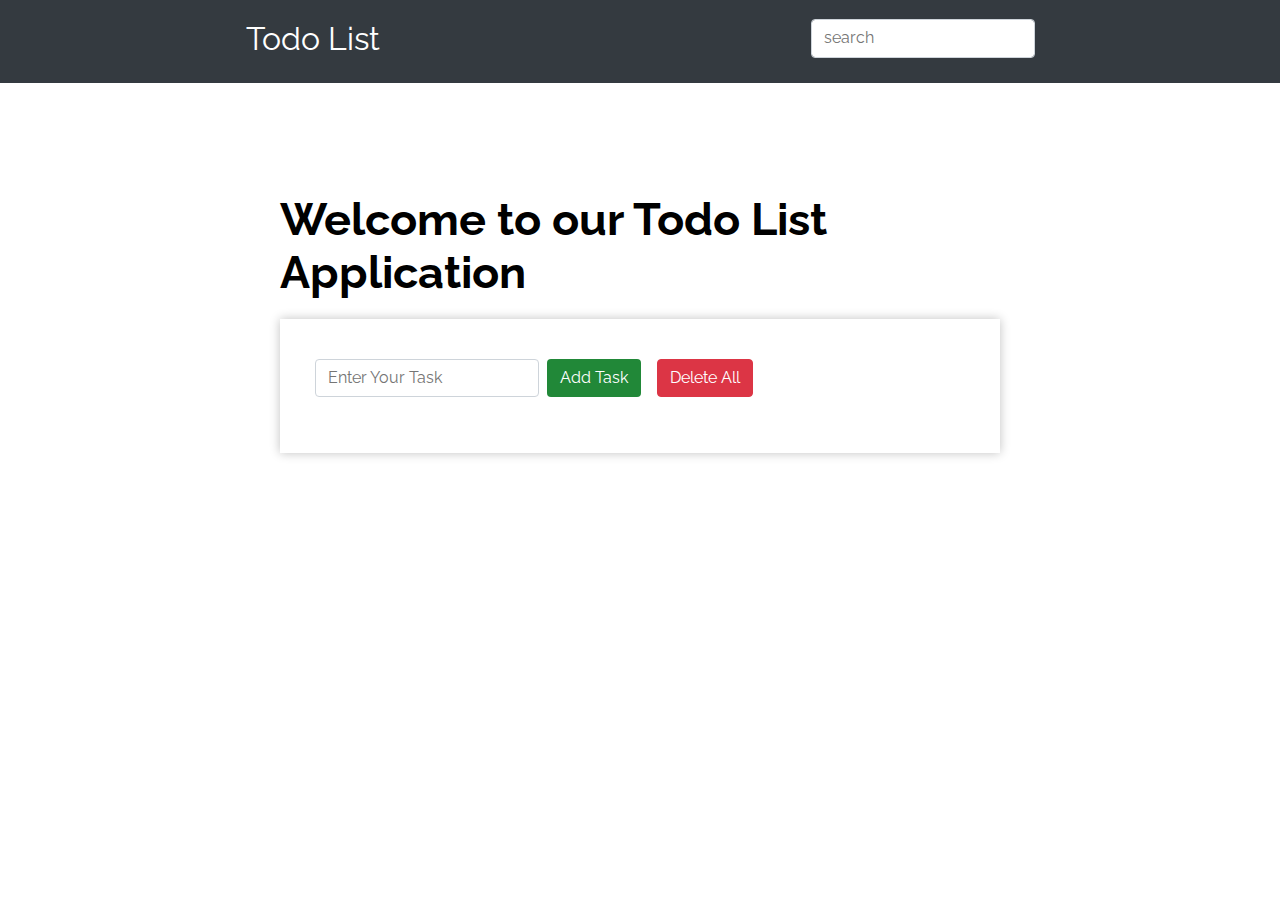
<file: task3/index.html>
<!DOCTYPE html>
<html lang="en">
<head>
    <meta charset="UTF-8">
    <meta http-equiv="X-UA-Compatible" content="IE=edge">
    <meta name="viewport" content="width=device-width, initial-scale=1.0">
    <title>To-Do List</title>
    <link rel="stylesheet" href="style.css">
    <link href="https://fonts.googleapis.com/css2?family=Prosto+One&display=swap" rel="stylesheet">
</head>
<body>
    <header class="bg-dark mb-3">
       <div class="container">
            <div class="row">
                <div class="col-sm-12">
                    <nav class="navbar justify-content-between">
                        <a class="navbar-brand">Todo List</a>
                        <form class="form-inline">
                            <input type="search" class="form-control mr-sm-2" placeholder="search" id="searchtextbox">
                        </form>
                    </nav>
                </div>
            </div>
       </div>
    </header>
    <section class="todo-outer">
        <div class="container">
            <div class="row justify-content-md-center">
                <div class="col-sm-12 col-md-8">
                    <h1>Welcome to our Todo List Application</h1>
                    <div class="todo-inner">
                        <div class="form-row">
                            <div class="col-8 mr-sm-2">
                                <input type="text" class="form-control" placeholder="Enter Your Task" id="addtaskinput">
                                <input type="hidden" id="saveindex" value="0">
                            </div>
                            <button class="btn btn-success mr-sm-2" id="addtaskbtn">Add Task</button>
                            <button class="btn btn-success mr-sm-2" id="savetaskbtn" style="display:none;" >Save Task</button>
                            <button class="btn btn-danger" id="deleteallbtn">Delete All</button>
                        </div>
                        <div class="to-do-output">
                            <table class="table table-striped mt-3 mb-0" id="addedtasklist">
                                <!-- <tbody>
                                     <td>
                                            <button type="button"  class="text-success" id="0">
                                                <i class="fa fa-check-square-o"></i>Completed
                                            </button>
                                        </td>
                                </tbody> -->
                            </table>
                        </div>
                    </div>
                </div>
            </div>
        </div>
    </section>
    <script src="script.js"></script>
</body>
</html>
</file>
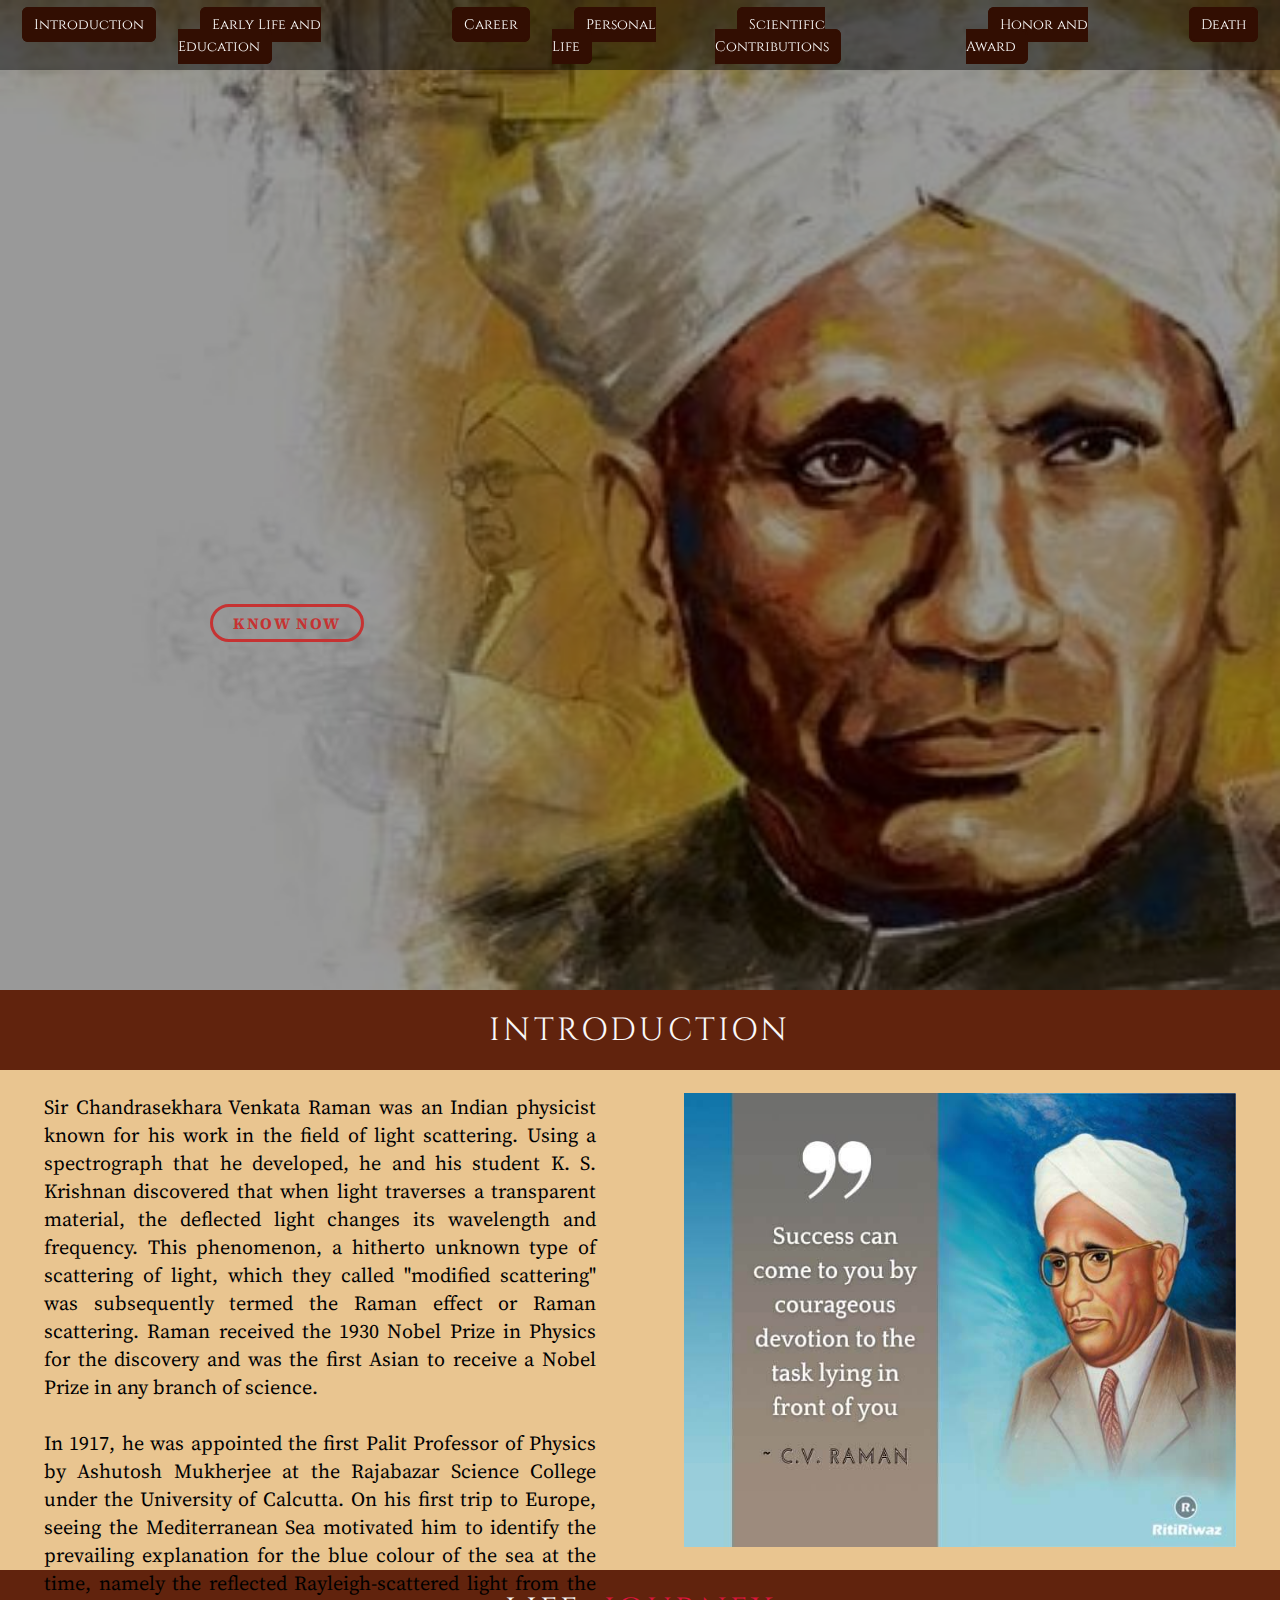
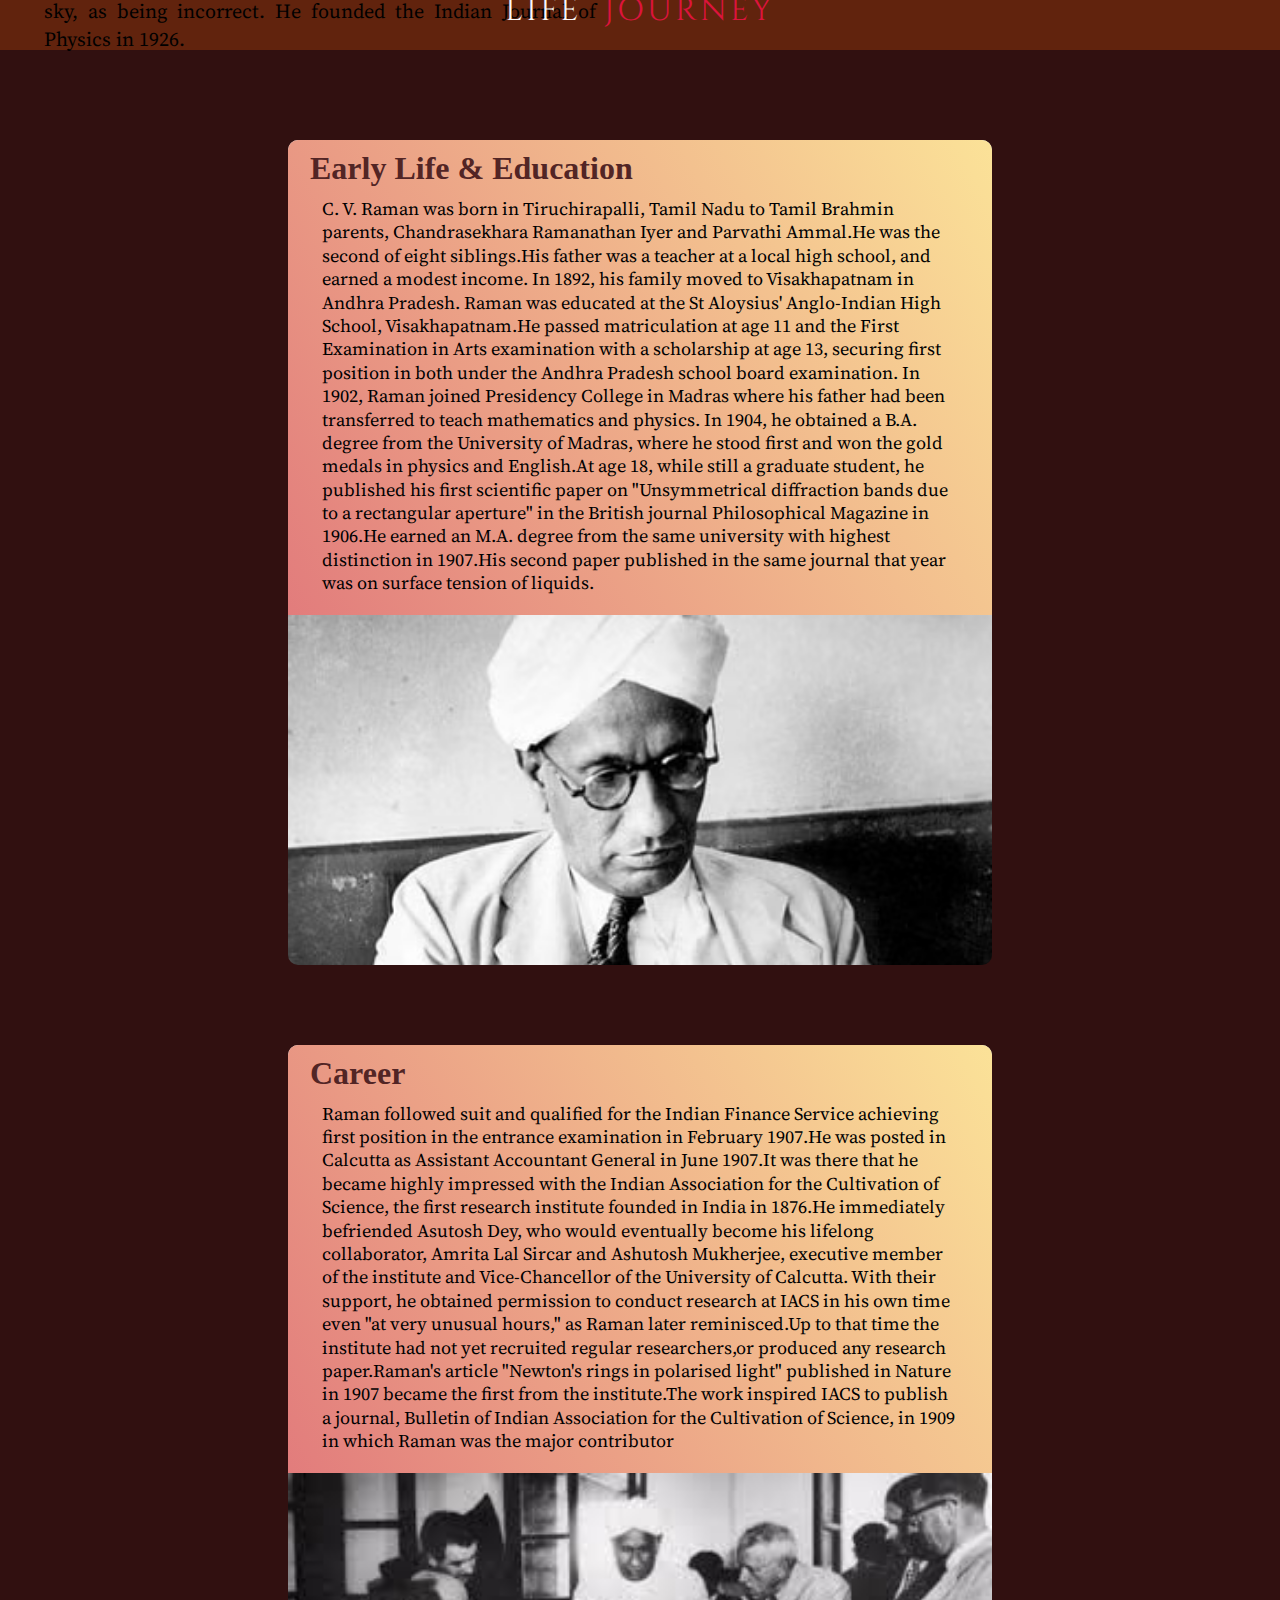
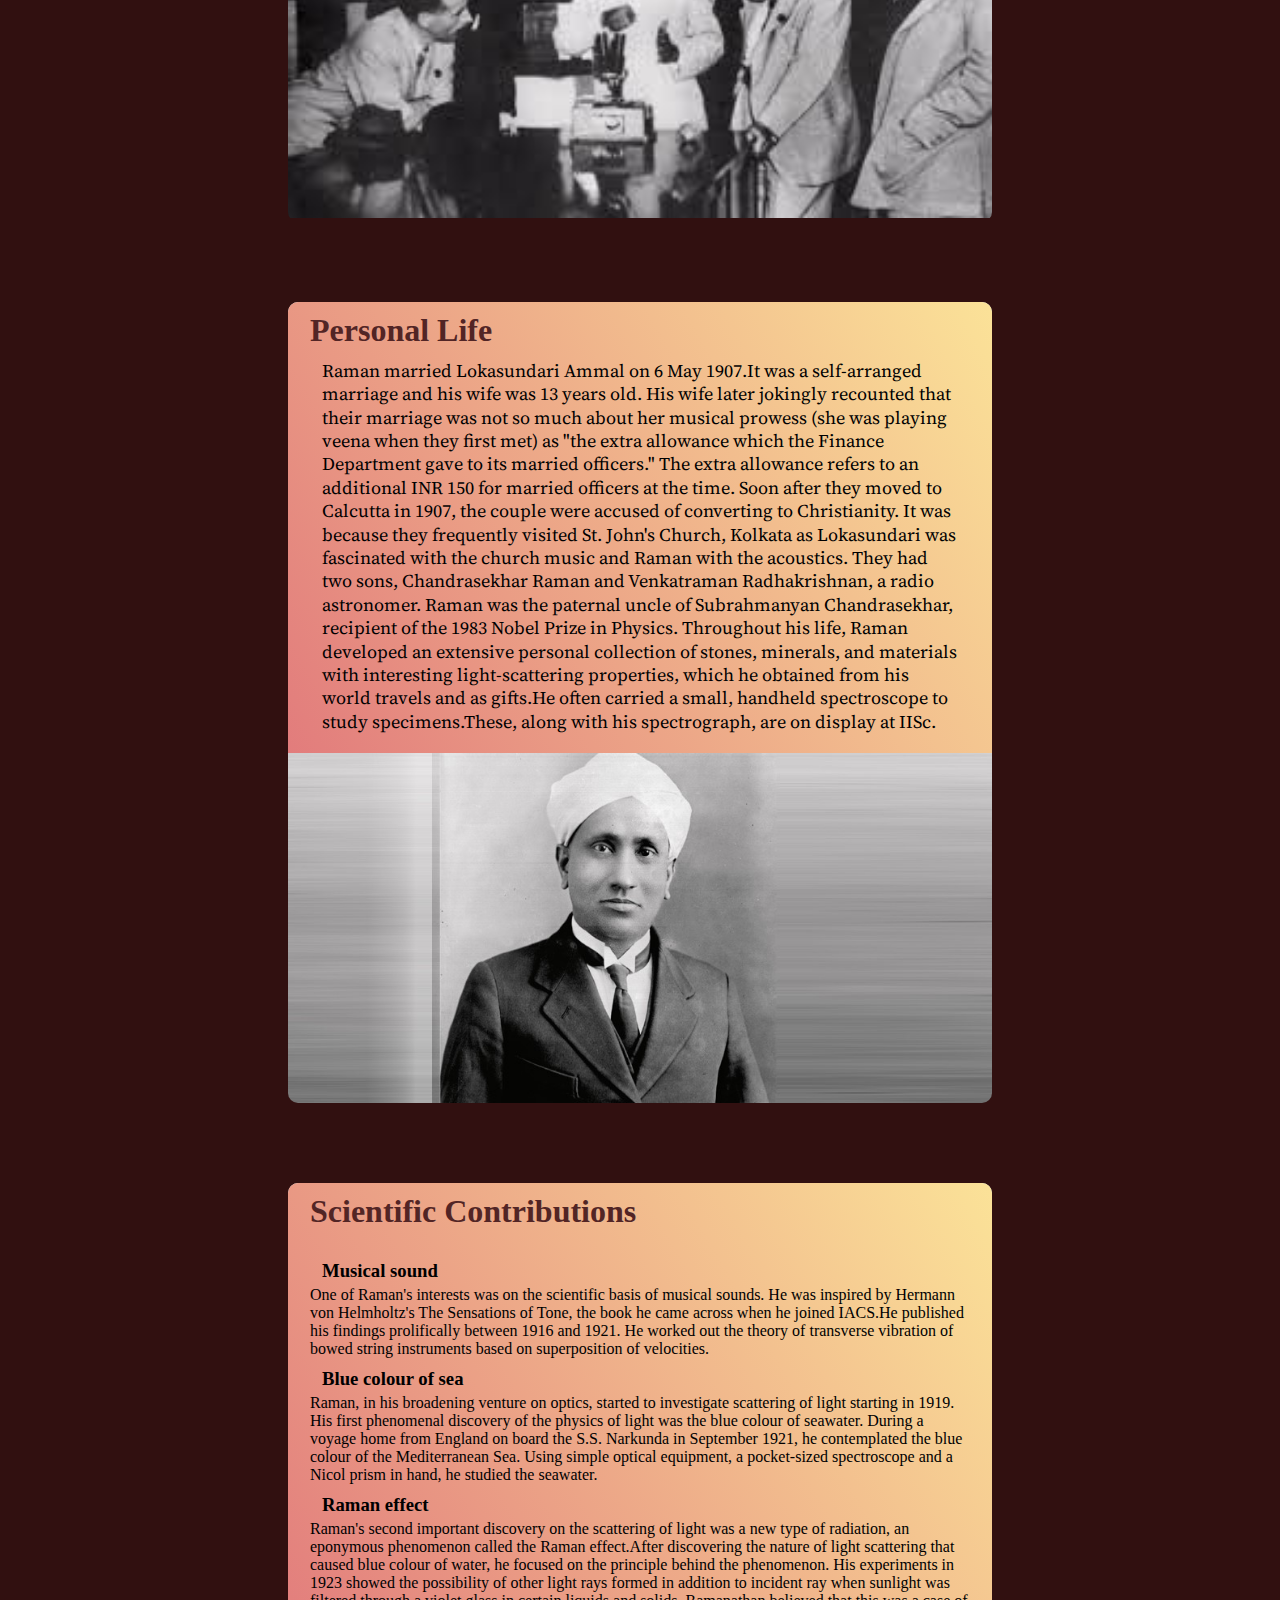
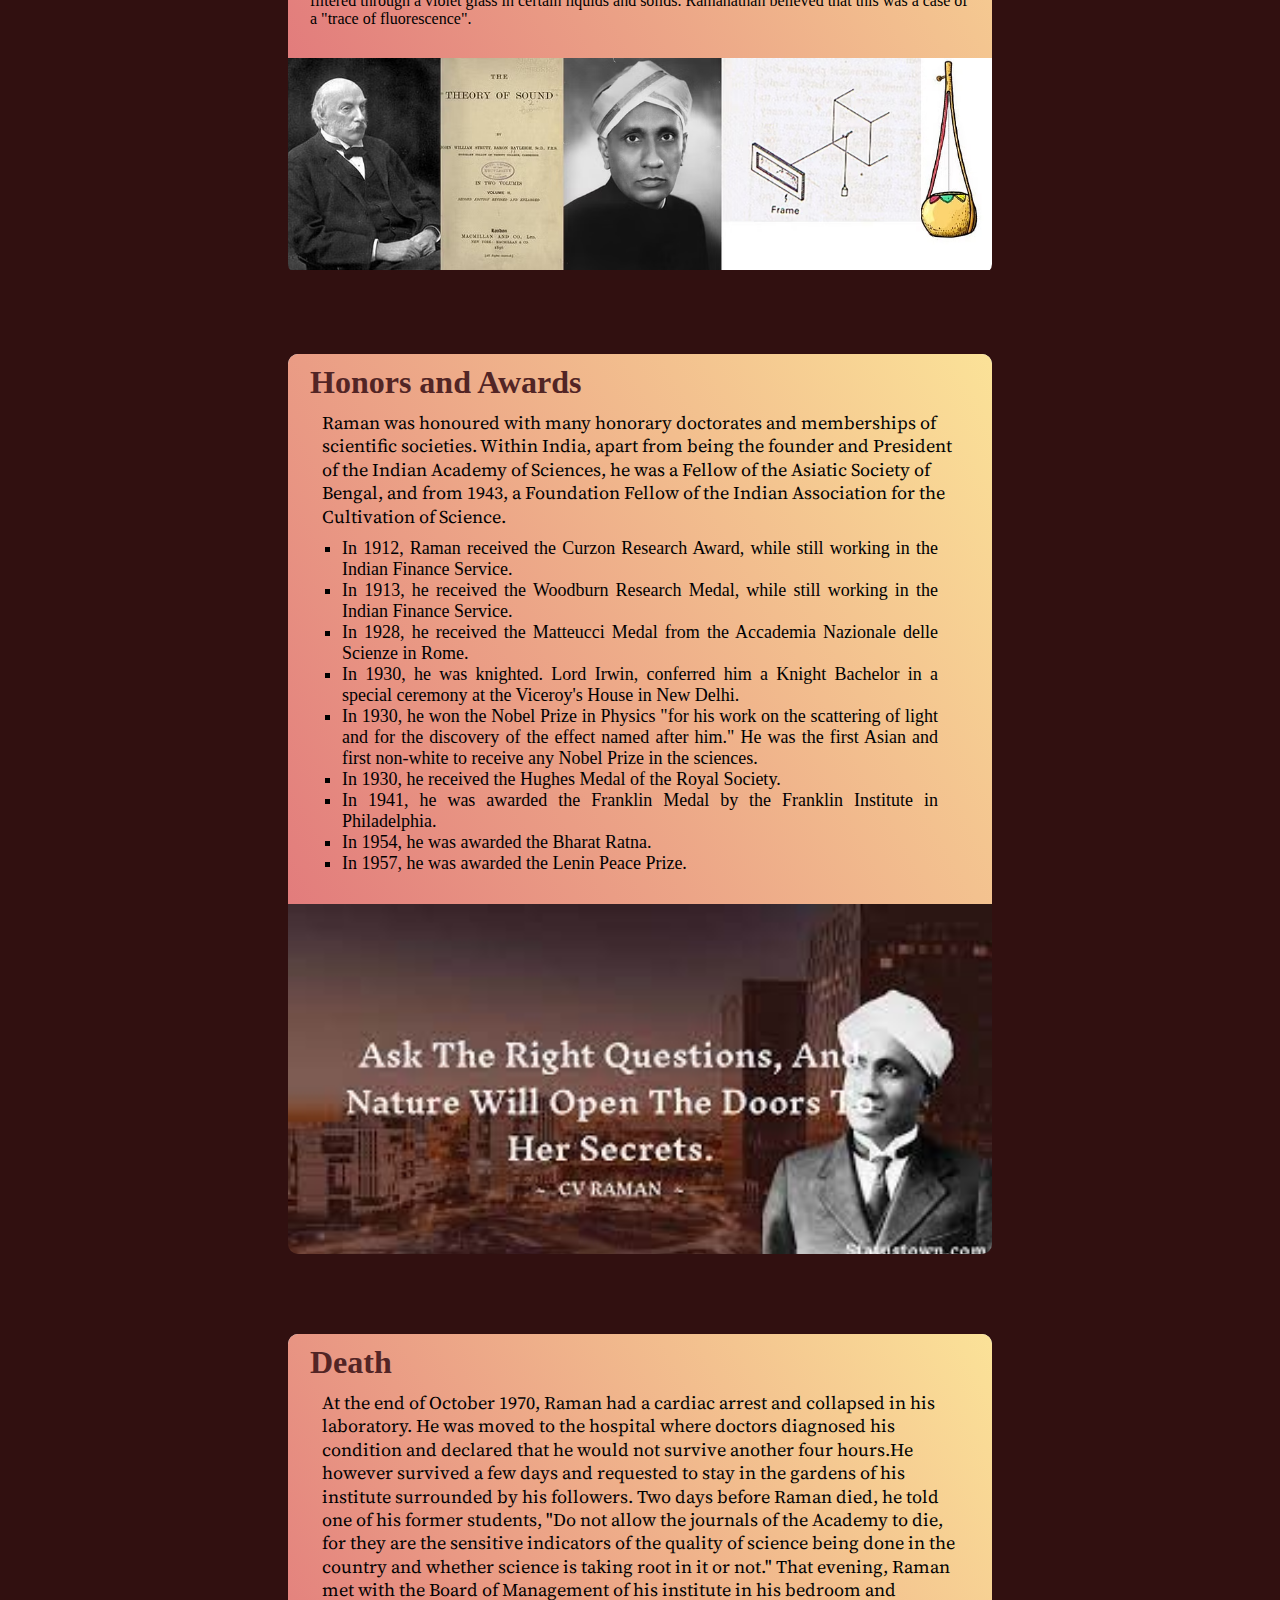
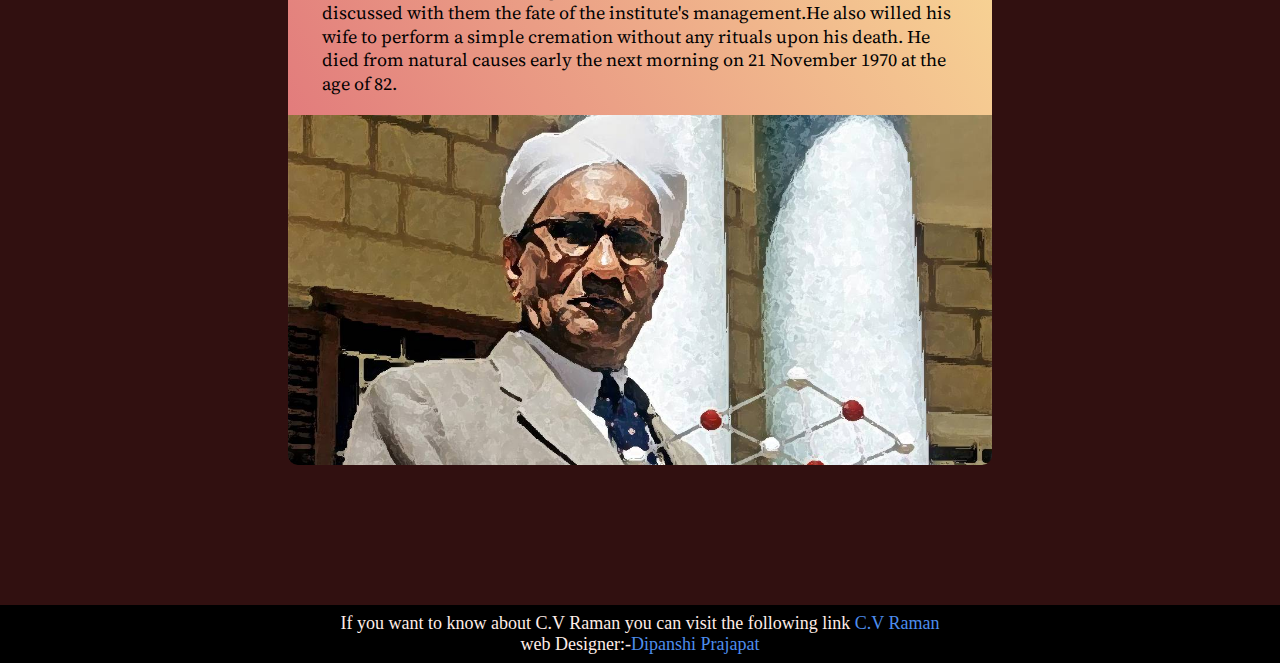
<file: task2/tributePage.html>
<!DOCTYPE html>
<html lang="en">

<head>
    <meta charset="UTF-8">
    <meta http-equiv="X-UA-Compatible" content="IE=edge">
    <meta name="viewport" content="width=device-width, initial-scale=1.0">
    <title>Tribute Page</title>
    <link rel="stylesheet" href="style.css">
    <link href="https://fonts.googleapis.com/css2?family=Source+Serif+Pro&display=swap" rel="stylesheet">
    <link href="https://fonts.googleapis.com/css2?family=Cinzel&display=swap" rel="stylesheet">
</head>

<body>
    <nav id="navbar">
        <ul>
            <li class="item"><a href="#intro">Introduction</a></li>
            <li class="item"><a href="#early-life">Early Life and Education</a></li>
            <li class="item"><a href="#career">Career</a></li>
            <li class="item"><a href="#personal-life">Personal Life</a></li>
            <li class="item"><a href="#scientific-contri">Scientific Contributions</a></li>
            <li class="item"><a href="#honor-awards">Honor and Award</a></li>
            <li class="item"><a href="#death">Death</a></li>
        </ul>
    </nav>
    <section id="hero">
        <div class="hero container">
            <div>
                <p class="second trans">Nobel Laurete <span></span> </p>
                <h1 class="trans">Chandrasekhara Venkata Raman <span></span> </h1>
                <p id="first" class="trans">(7 November 1888 - 21 November 1970) <span></span> </p>
                <a href="#intro" type="button" class="cta">Know Now</a>
            </div>
        </div>
    </section>
    <section id="intro">
        <div class="heading journey-title">
            Introduction
        </div>
        <div class="content" style="float: left;">
            Sir Chandrasekhara Venkata Raman was an Indian physicist known for his work in the field of light
            scattering. Using a spectrograph that he developed, he and his student K. S. Krishnan discovered that when
            light traverses a transparent material, the deflected light changes its wavelength and frequency. This
            phenomenon, a hitherto unknown type of scattering of light, which they called "modified scattering" was
            subsequently termed the Raman effect or Raman scattering. Raman received the 1930 Nobel Prize in Physics for
            the discovery and was the first Asian to receive a Nobel Prize in any branch of science.
            <br> <br> In 1917, he was appointed the first Palit Professor of Physics by Ashutosh Mukherjee at the
            Rajabazar Science College under the University of Calcutta. On his first trip to Europe, seeing the
            Mediterranean Sea motivated him to identify the prevailing explanation for the blue colour of the sea at the
            time, namely the reflected Rayleigh-scattered light from the sky, as being incorrect. He founded the Indian
            Journal of Physics in 1926.
        </div>
        <div class="content" style="float: right;">
            <img src="quote2.jpg" alt="">
        </div>
    </section>
    <section id="journey">
        <div class="journey">
            <div class="journey-header">
                <h1 class="journey-title heading">
                    Life &nbsp;<span> Journey</span>
                </h1>
            </div>
            <div class="all-items">
                <div class="items" id="early-life">
                    <div class="journey-info">
                        <h1>Early Life & Education</h1>
                        <p>
                            C. V. Raman was born in Tiruchirapalli, Tamil Nadu to Tamil Brahmin parents, Chandrasekhara
                            Ramanathan Iyer and Parvathi Ammal.He was the second of eight siblings.His father was a
                            teacher at a local high school, and earned a modest income. In 1892, his family moved to
                            Visakhapatnam in Andhra Pradesh.
                            Raman was educated at the St Aloysius' Anglo-Indian High School, Visakhapatnam.He passed
                            matriculation at age 11 and the First Examination in Arts examination with a scholarship at
                            age 13, securing first position in both under the Andhra Pradesh school board examination.
                            In 1902, Raman joined Presidency College in Madras where his father had been transferred to
                            teach mathematics and physics. In 1904, he obtained a B.A. degree from the University of
                            Madras, where he stood first and won the gold medals in physics and English.At age 18, while
                            still a graduate student, he published his first scientific paper on "Unsymmetrical
                            diffraction bands due to a rectangular aperture" in the British journal Philosophical
                            Magazine in 1906.He earned an M.A. degree from the same university with highest distinction
                            in 1907.His second paper published in the same journal that year was on surface tension of
                            liquids.
                        </p>
                    </div>
                    <div class="journey-img">
                        <img src="image3.avif" alt="image not found">
                    </div>
                </div>
                <div class="items">
                    <div class="journey-info" id="career">
                        <h1>Career</h1>
                        <p>
                            Raman followed suit and qualified for the Indian Finance Service achieving first position in
                            the entrance examination in February 1907.He was posted in Calcutta as Assistant Accountant
                            General in June 1907.It was there that he became highly impressed with the Indian
                            Association for the Cultivation of Science, the first research institute founded in India in
                            1876.He immediately befriended Asutosh Dey, who would eventually become his lifelong
                            collaborator, Amrita Lal Sircar and Ashutosh Mukherjee, executive member of the institute
                            and Vice-Chancellor of the University of Calcutta. With their support, he obtained
                            permission to conduct research at IACS in his own time even "at very unusual hours," as
                            Raman later reminisced.Up to that time the institute had not yet recruited regular
                            researchers,or produced any research paper.Raman's article "Newton's rings in polarised
                            light" published in Nature in 1907 became the first from the institute.The work inspired
                            IACS to publish a journal, Bulletin of Indian Association for the Cultivation of Science, in
                            1909 in which Raman was the major contributor
                        </p>
                    </div>
                    <div class="journey-img">
                        <img src="img5.jpeg" alt="image not found">
                    </div>
                </div>
                <div class="items">
                    <div class="journey-info" id="personal-life">
                        <h1>Personal Life</h1>
                        <p>
                            Raman married Lokasundari Ammal on 6 May 1907.It was a self-arranged
                            marriage and his wife was 13 years old. His wife later jokingly recounted that their
                            marriage was not so much about her musical prowess (she was playing veena when they first
                            met) as "the extra allowance which the Finance Department gave to its married officers."
                            The extra allowance refers to an additional INR 150 for married officers at the time.
                            Soon after they moved to Calcutta in 1907, the couple were accused of converting to
                            Christianity. It was because they frequently visited St. John's Church, Kolkata as
                            Lokasundari was fascinated with the church music and Raman with the acoustics.

                            They had two sons, Chandrasekhar Raman and Venkatraman Radhakrishnan, a radio astronomer.
                            Raman was the paternal uncle of Subrahmanyan Chandrasekhar, recipient of the 1983 Nobel
                            Prize in Physics.

                            Throughout his life, Raman developed an extensive personal collection of stones, minerals,
                            and materials with interesting light-scattering properties, which he obtained from his world
                            travels and as gifts.He often carried a small, handheld spectroscope to study
                            specimens.These, along with his spectrograph, are on display at IISc.
                        </p>
                    </div>
                    <div class="journey-img">
                        <img src="img3.jpg" alt="image not found">
                    </div>
                </div>
                <div class="items">
                    <div class="journey-info" id="scientific-contri">
                        <h1>Scientific Contributions</h1>
                        <p>
                        <h3 class="sc">Musical sound</h3>
                        One of Raman's interests was on the scientific basis of musical sounds. He was inspired by
                        Hermann von Helmholtz's The Sensations of Tone, the book he came across when he joined IACS.He
                        published his findings prolifically between 1916 and 1921. He worked out the theory of
                        transverse vibration of bowed string instruments based on superposition of velocities.
                        <h3 class="sc">Blue colour of sea</h3>
                        Raman, in his broadening venture on optics, started to investigate scattering of light starting
                        in 1919. His first phenomenal discovery of the physics of light was the blue colour of seawater.
                        During a voyage home from England on board the S.S. Narkunda in September 1921, he contemplated
                        the blue colour of the Mediterranean Sea. Using simple optical equipment, a pocket-sized
                        spectroscope and a Nicol prism in hand, he studied the seawater.
                        <h3 class="sc">Raman effect</h3>
                        Raman's second important discovery on the scattering of light was a new type of radiation, an
                        eponymous phenomenon called the Raman effect.After discovering the nature of light scattering
                        that caused blue colour of water, he focused on the principle behind the phenomenon. His
                        experiments in 1923 showed the possibility of other light rays formed in addition to incident
                        ray when sunlight was filtered through a violet glass in certain liquids and solids. Ramanathan
                        believed that this was a case of a "trace of fluorescence".
                        </p>
                    </div>
                    <div class="journey-img">
                        <img src="img4.avif" alt="image not found">
                    </div>
                </div>
                <div class="items">
                    <div class="journey-info" id="honor-awards">
                        <h1>Honors and Awards</h1>
                        <p>
                            Raman was honoured with many honorary doctorates and memberships of scientific societies.
                            Within India, apart from being the founder and President of the Indian Academy of Sciences,
                            he was a Fellow of the Asiatic Society of Bengal, and from 1943, a Foundation Fellow of the
                            Indian Association for the Cultivation of Science.
                        <ul id="Awardlist">
                            <li>In 1912, Raman received the Curzon Research Award, while still working in the Indian
                                Finance Service.
                            </li>
                            <li>In 1913, he received the Woodburn Research Medal, while still working in the Indian
                                Finance Service.</li>

                            <li>In 1928, he received the Matteucci Medal from the Accademia Nazionale delle Scienze in
                                Rome.</li>
                            <li>In 1930, he was knighted. Lord Irwin, conferred him a Knight Bachelor in a special
                                ceremony at the Viceroy's House in New Delhi.</li>
                            <li>In 1930, he won the Nobel Prize in Physics "for his work on the scattering of light and
                                for
                                the discovery of the effect named after him." He was the first Asian and first non-white
                                to receive any Nobel Prize in the sciences. </li>
                            <li>In 1930, he received the Hughes Medal of the Royal Society.</li>
                            <li>In 1941, he was awarded the Franklin Medal by the Franklin Institute in Philadelphia.
                            </li>
                            <li>In 1954, he was awarded the Bharat Ratna.</li>
                            <li>In 1957, he was awarded the Lenin Peace Prize.</li>
                        </ul>
                        </p>
                    </div>
                    <div class="journey-img">
                        <img src="img6.jpeg" alt="image not found">
                    </div>
                </div>
            </div>
            <div class="items">
                <div class="journey-info" id="death">
                    <h1>Death</h1>
                    <p>
                        At the end of October 1970, Raman had a cardiac arrest and collapsed in his laboratory. He was
                        moved to the hospital where doctors diagnosed his condition and declared that he would not
                        survive another four hours.He however survived a few days and requested to stay in the
                        gardens of his institute surrounded by his followers.

                        Two days before Raman died, he told one of his former students, "Do not allow the journals of
                        the Academy to die, for they are the sensitive indicators of the quality of science being done
                        in the country and whether science is taking root in it or not." That evening, Raman met
                        with the Board of Management of his institute in his bedroom and discussed with them the fate of
                        the institute's management.He also willed his wife to perform a simple cremation without
                        any rituals upon his death. He died from natural causes early the next morning on 21 November
                        1970 at the age of 82.
                    </p>
                </div>
                <div class="journey-img">
                    <img src="cv-raman.jpg" alt="image not found">
                </div>
            </div>
        </div>
        </div>
    </section>
    <footer>
        <div id="footer">
            <p>If you want to know about C.V Raman you can visit the following link
            <a class="tag" href="https://en.wikipedia.org/wiki/C._V._Raman"> C.V Raman</a></p>
            <p> web Designer:-<a class="tag" href="https://www.linkedin.com/in/dipanshi-prajapat-83523a211/">Dipanshi Prajapat</a></p>
        </div>
    </footer>
</body>

</html>
</file>
<file: task3/style.css>
@import url('https://fonts.googleapis.com/css2?family=Prosto+One&family=Raleway&display=swap');
*{
    margin: 0;
    padding: 0;
    box-sizing: border-box;
    font-family: 'Raleway', sans-serif;
}
.bg-dark{
    background-color: #343a40;
    display: block;
    height: 78px;
}
.mb-3{
    margin-bottom: 5rem;
    height: 83px;
}
div{
    display: block;
}
.container{
    width: 100%;
    padding-right: 15px;
    padding-left: 15px;
    margin-right: auto;
    margin-left: auto;
    height: 100%;
}
.navbar-brand{
    color: white;
    display: inline-block;
    padding: 0.3125rem auto;
    /* margin-right: 1rem; */
    font-size: 2rem;
}
.col-sm-12{
    position: relative;
    width: 100%;
    min-height: 1px;
    padding-right: 15px;
    padding-left: 15px;
}
.navbar{
    display: flex;
    flex-direction: row;
    align-items: center;
    height: 76px;
    padding: 0.5rem 0;
    justify-content: space-around;
}
.justify-content-between{
    padding: 12px auto;
    justify-content: space-around;
    display: flex;
}
.form-inline{
    display: flex;
    height: 39px;
}
.form-control {
    display: block;
    width: 100%;
    padding: 0.375rem 0.75rem;
    font-size: 1rem;
    line-height: 1.5;
    color: #495057;
    background-color: #fff;
    background-clip: padding-box;
    border: 1px solid #ced4da;
    border-radius: 0.25rem;
    transition: border-color .15s ease-in-out,box-shadow .15s ease-in-out;
}
.todo-outer{
    width: 100%;
    float: left;
    padding: 30px 250px;
}
.todo-outer h1{
    font-size: 45px;
    margin-bottom: 20px;
}
.todo-inner{
    width: 100%;
    float: left;
    padding: 40px;
    box-shadow: 0px 0px 10px #c1c1c1;
    background: white;
}
.form-row{
    display: flex;
    flex-wrap: wrap;
    margin-right: -5px;
    margin-left: -5px;
    justify-content: flex-start;
}
button, input {
    overflow: visible;
}
.btn{
    cursor: pointer;
}
.btn-success{
    color: #fff;
    background-color: #218838;
    border-color: #1e7e34;
}
.btn {
    display: inline-block;
    font-weight: 400;
    text-align: center;
    white-space: nowrap;
    vertical-align: middle;
    -webkit-user-select: none;
    -moz-user-select: none;
    -ms-user-select: none;
    user-select: none;
    border: 1px solid transparent;
    padding: 0.375rem 0.75rem;
    font-size: 1rem;
    line-height: 1.5;
    margin: auto 8px;
    border-radius: 0.25rem;
    transition: color .15s ease-in-out,background-color .15s ease-in-out,border-color .15s ease-in-out,box-shadow .15s ease-in-out;
}

.btn-danger {
    color: #fff;
    background-color: #dc3545;
    border-color: #dc3545;
}
.table{
    width: 100%;
    max-width: 100%;
    background-color: transparent;
}
table{
    border-collapse: collapse;
}
.mt-3{
    margin-top: 1rem;
}
.mb-0{
    margin-bottom: 0;
}
tbody{
    display: table-row-group;
    vertical-align: middle;
    border-color: inherit;
}
.table th{
    padding: 0.75rem;
    vertical-align: top;
    border-top: 1px solid #dee2e6;
    font-weight: bold;
    display: table-cell;
    text-align: inherit;
}
.table td{
    padding: 0.75rem;
    border-top: 1px solid #dee2e6;
    vertical-align: top;
    display: table-cell;
}
.text-primary{
    color: #007bff;
}
button{
    background: no-repeat;
    border: none;
    padding: 0;
    cursor: pointer;
}
.text-success{
    color: #8f8f8f;
}
.text-danger{
    color: #dc3545;
}
</file>
<file: task2/style.css>
@import url('https://fonts.googleapis.com/css2?family=Cinzel:wght@500&display=swap');
*{
    padding: 0;
    margin: 0;
    box-sizing: border-box;
}
.container{
    /* background-color: pink; */
    /* font-family: 'Cinzel', serif; */
    font-family: 'Source Serif Pro', serif;
    letter-spacing: .2rem;
    font-size: 26px;
    height: 110vh;
    color: white;
    width: 100%;
    display: flex;
    align-items: center;
    /* justify-content: center; */
    margin-left: 120px;
    line-height: 1;
}

#hero{
    background-image: url("img2.jpg") ;
    background-repeat: no-repeat;
    background-position: top center;
    background-size: cover;
    position: relative;
    width: 100%;
    z-index: 1;
}
/* #home::before{
    content: "";
    background: url(b.jpg) center center;
    position: absolute;
    width: 100%;
    height: 70%;
    top: 0px;
    left: 0px;
    z-index: -1;
    opacity: 0.5;
} */
#hero::after{
    content: '';
    position: absolute;
    left: 0;
    top: 0;
    height: 100%;
    width: 100%;
    background-color: black;
    opacity: .4;
    z-index: -1;
}
.container .second{
    margin-left: 180px;
    line-height: 2;
    color: #61230d;
}
.container #first{
    margin-left: 45px;
    line-height: 2;
}
.hero div{
    margin-top: 100px;
}
#hero .hero{
    max-width: 1350px; /*content would be in the screen range only*/
    margin: 0 auto;
    /* padding: 0 0px; */
    justify-content: flex-start;
}
.cta{
    display: inline-block;
    padding: 8px 20px;
    color: rgb(198, 50, 50);
    text-decoration: none;
    background-color: transparent;
    border: 3px solid rgb(198, 50, 50);
    border-radius: 20px;
    font-size: 1rem;
    font-weight: bold;
    text-transform: uppercase;
    letter-spacing: .1rem;
    transition: .1s ease; 
    /*isse background and color me transition aayega jab hover karege*/
    transition-property: background-color,color;
    margin: 10px;
    margin-left: 210px;
}
#hero .cta:hover{
    color: white;
    background-color: rgb(198, 50, 50);
    /* border: rgb(198, 50, 50); */
}
#hero .trans{
    display: block;
    width: fit-content;
    position: relative;
    color: transparent;
    animation: text_reveal .5s ease forwards;
    animation-delay: 1s;
}
#hero .trans span{
    position: absolute;
    top: 0;
    left: 0;
    height: 100%;
    width: 0;
    background-color: rgb(193, 124, 20);
    /* background-color: crimson; */
    animation: text_reveal_box 1s ease;
    animation-delay: .3s;
}
#hero .trans:nth-child(1){
    animation-delay: 1s;
}
#hero .trans:nth-child(2){
    animation: text_reveal_name .5s ease forwards;
    animation-delay: 2s;
}
#hero .trans:nth-child(3){
    animation-delay: 3s;
}
#hero .trans:nth-child(1) span{
    animation-delay: .5s;
}
#hero .trans:nth-child(2) span{
    animation-delay: 1.5s;
}
#hero .trans:nth-child(3) span{
    animation-delay: 2.5s;
}

/* keyframes */
@keyframes text_reveal_box{
    50%{
        left: 0;
        width: 100%
    }
    100%{
        width: 0;
        left: 100%;
    }
}
@keyframes text_reveal{
    100%{
        color: rgb(255, 255, 255);
    }
}
@keyframes text_reveal_name{
    100%{
        color: rgb(198, 50, 50);
        background-color: rgb(242, 228, 228);
    }
}
/* end keyframes */

.heading{
    background-color: #61230d;
    height: 80px;
    color: white;
    display: flex;
    justify-content: center;
    align-items: center;
    padding:  10px;
    font-family: 'Montserrat', sans-serif;
    font-family: 'Cinzel', serif;
    font-size: 28px;
}
.content{
    display: inline-block;
    width: 50%;
    text-align: justify;
    padding: 23px 44px;
    font-size: 20px;
    background-color: rgb(233, 197, 144);;
    font-family: 'Source Serif Pro', serif;
    margin: auto;
    height: 500px;
}
.content img{
    width: 100%;
    height: 100%;
}
.journey-title{
    background-color: #61230d;
    font-size: 2rem;
    font-weight: 300;
    color: rgb(250, 248, 248);
    text-transform: uppercase;
    letter-spacing: .2rem;
    text-align: center;
}
.journey-title span{
    color: crimson;
}
#journey .journey{
    flex-direction: column;
    max-width: 1650px;
    /* margin: 0 auto; */
    width: 100%;
    padding: 100px 0;
    color: black;
    background-color: #311010;
}
#journey .journey-header h1{
    margin-bottom: 50px;
}
#journey .all-items{
    display: flex;
    align-items: center;
    justify-content: center;
    flex-direction: column;
}
#journey .items{
    display: flex;
    align-items: center;
    justify-content: center;
    flex-direction: column;
    width: 55%;
    margin: 40px auto;
    overflow: hidden;
    border-radius: 10px;
    /* border: 3px solid white; */
}
#journey .journey-info h1{
    font-size: 2rem;
    font-weight: 550;
    color: rgb(82, 37, 37);
    /* font-family: 'Montserrat', sans-serif; */
}
#journey .journey-info{
    background-color:rgb(214 233 240);
    padding: 10px 22px;;
    flex-basis: 50%;
    height: 100%;
    display: flex;
    flex-direction: column;
    align-items: flex-start;
    justify-content: center;
    /* background-image: linear-gradient(60deg,#29323c 0%, #4855); */
    /* background-image: linear-gradient(60deg,#f77171 0%, #ffe28f); */
    background-image: linear-gradient(60deg,#e27c7c 0%, #fbe298);

}
.journey-info p{
    padding: 10px 12px;
    font-size: 18px;
    line-height: 1.3;
    font-family: 'Source Serif Pro', serif;
    /* font-family: 'Montserrat', sans-serif; */
}
.sc{
    margin: 10px 12px 4px ;

}
#Awardlist {
    font-size: 18px;
    list-style:square;
    margin: 0 32px;
    text-align: justify;
}
.journey-img{
    /* width: 60%;
    display: flex;
    align-items: flex-start; */
    flex-basis: 50%;
    max-height: 350px;
    overflow: hidden;
    width: 100%;  
    height: 100%;
}
.journey-img img{
    height: 100%;
    width: 100%;
}
footer div{
    background-color: black;
    color: #ffede7;
    text-align: center;
    font-size: 18px;
    padding: 8px;
}
.tag{
    text-decoration: none;
    color: rgb(77, 141, 237);
}
/* nav{
    background-color: transparent;
} */
#navbar ul{
    display: flex;
    list-style:none;
}
#navbar ul a{
    text-decoration: none;
    margin: 0px 22px;
    padding: 6px 10px;
    color:white;
    border: 2px solid #320e02;
    border-radius: 6px;
    background-color: #320e02;
    font-size: 14px;
    /* font-weight: bold; */
}
#navbar ul a:hover,#navbar ul a:active{
    background-color: rgb(173, 163, 163);
    border: 2px solid black;
    color: rgb(18, 8, 8);
    font-weight: 700;
    font-size: 15px;
}
#navbar{
    /* border: 3px solid #000000 ; */
    background-color: #00000075;
    height: 100%;
    position: fixed;
    display:flex;
    height: 70px;
    justify-content: center;
    align-items: center;
    flex-wrap: wrap;
    width: 100%;
    z-index: 10;
    font-family: 'Source Serif Pro', serif;
    font-family: 'Cinzel', serif;
    /* position:sticky; */
    top: 0%;
    left: 0%;
}
</file>
